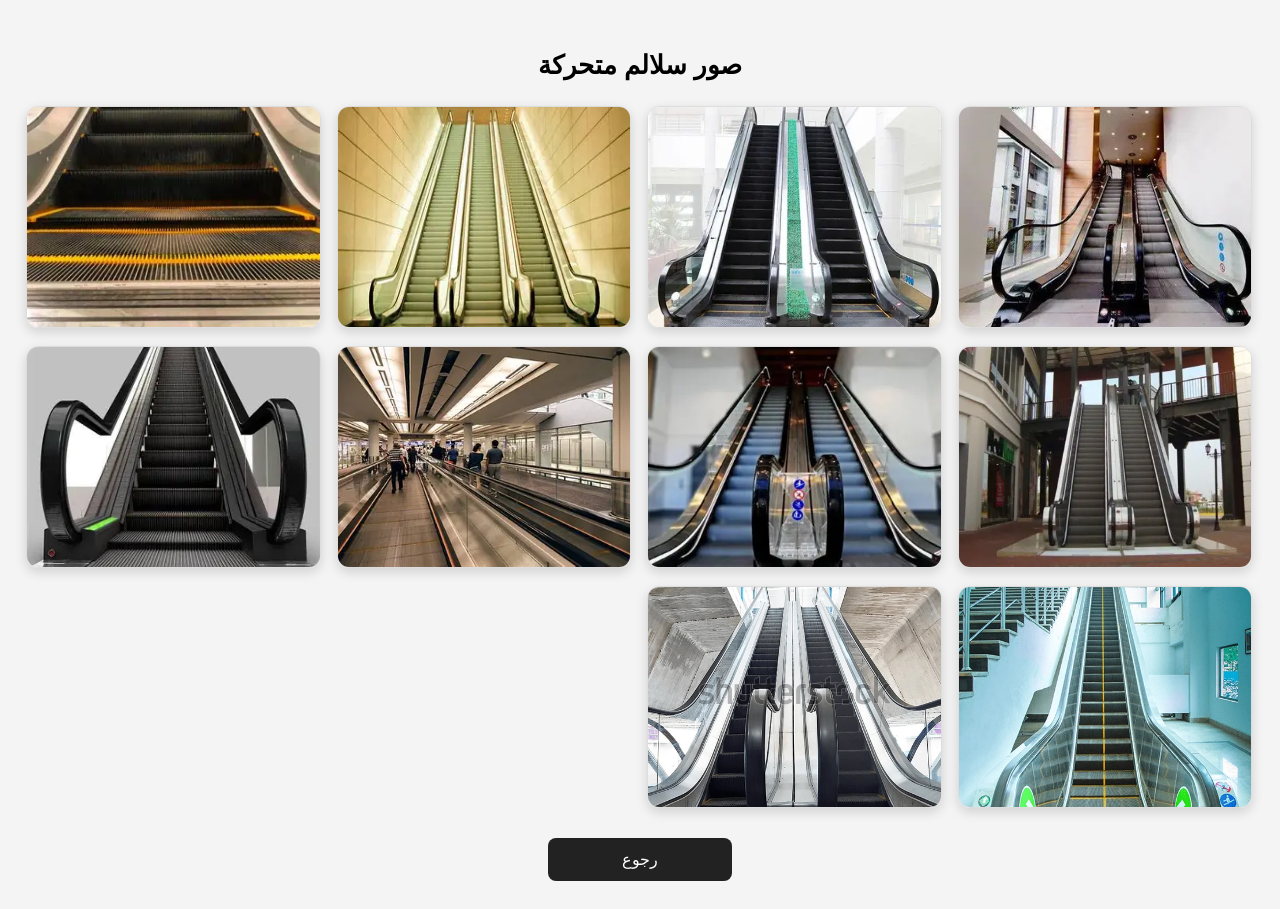
<file: g.html>
<!DOCTYPE html>
<html lang="ar" dir="rtl">
<head>
<meta charset="UTF-8">
<meta name="viewport" content="width=device-width, initial-scale=1.0">
<title>صور  سلام متحركه </title>

<style>
  body {
    font-family: "Tajawal", sans-serif;
    background: #f4f4f4;
    padding: 20px;
  }

  h2 {
    text-align: center;
    margin-bottom: 25px;
    font-size: 26px;
  }

  /* ==== معرض منظم ==== */
  .gallery {
    display: grid;
    grid-template-columns: repeat(auto-fill, minmax(250px, 1fr));
    gap: 18px;
  }

  .gallery img {
    width: 100%;
    height: 220px;             /* نفس الطول لكل الصور */
    object-fit: cover;         /* قص الصورة بشكل نظيف */
    border-radius: 12px;
    border: 1px solid #ddd;
    box-shadow: 0 4px 12px rgba(0,0,0,0.15);
    transition: 0.3s ease;
  }

  .gallery img:hover {
    transform: scale(1.04);
    box-shadow: 0 6px 18px rgba(0,0,0,0.25);
  }

  .back {
    display: block;
    margin: 30px auto 0;
    width: 160px;
    text-align: center;
    padding: 12px;
    background: #222;
    color: #fff;
    border-radius: 8px;
    text-decoration: none;
    font-size: 16px;
  }
</style>

</head>
<body>

<h2>صور  سلالم متحركة</h2>

<div class="gallery">
  <img src="download (3).webp">
  <img src="OIP (6).webp">
  <img src="OIP (7).webp">
  <img src="OIP (8).webp">
  <img src="OIP (9).webp">
  <img src="OIP (10).webp">
  <img src="OIP (11).webp">
  <img src="OIP (12).webp">
  <img src="9.webp">
  <img src="escalators-outside-building-jakarta-under-600w-2203993879.webp" alt="">
 
 
</div>

<a class="back" href="index.html">رجوع</a>

</body>
</html>
</file>
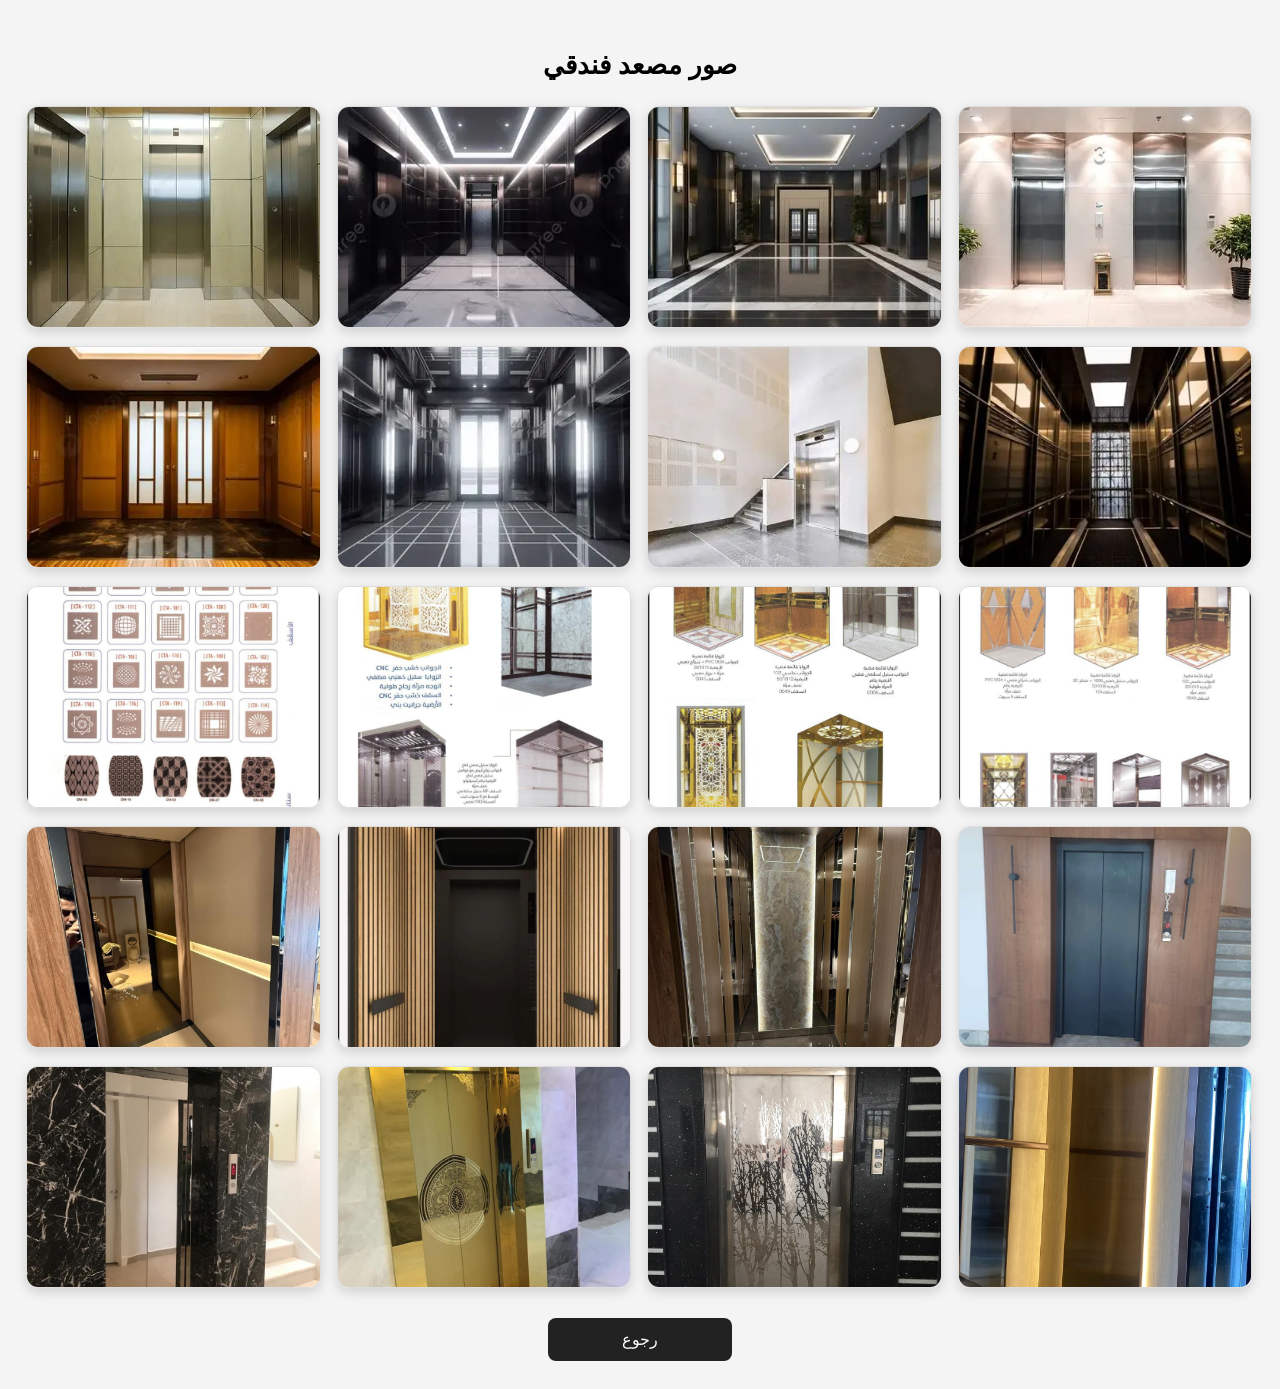
<file: h.html>
<!DOCTYPE html>
<html lang="ar" dir="rtl">
<head>
<meta charset="UTF-8">
<meta name="viewport" content="width=device-width, initial-scale=1.0">
<title>صور مصعد فندقي</title> 

<style>
  body {
    font-family: "Tajawal", sans-serif;
    background: #f4f4f4;
    padding: 20px;
  }

  h2 {
    text-align: center;
    margin-bottom: 25px;
    font-size: 26px;
  }

  /* ==== معرض منظم ==== */
  .gallery {
    display: grid;
    grid-template-columns: repeat(auto-fill, minmax(250px, 1fr));
    gap: 18px;
  }

  .gallery img {
    width: 100%;
    height: 220px;             /* نفس الطول لكل الصور */
    object-fit: cover;         /* قص الصورة بشكل نظيف */
    border-radius: 12px;
    border: 1px solid #ddd;
    box-shadow: 0 4px 12px rgba(0,0,0,0.15);
    transition: 0.3s ease;
  }

  .gallery img:hover {
    transform: scale(1.04);
    box-shadow: 0 6px 18px rgba(0,0,0,0.25);
  }

  .back {
    display: block;
    margin: 30px auto 0;
    width: 160px;
    text-align: center;
    padding: 12px;
    background: #222;
    color: #fff;
    border-radius: 8px;
    text-decoration: none;
    font-size: 16px;
  }
</style>

</head>
<body>

<h2>صور   مصعد فندقي</h2>

<div class="gallery">
  <img src="download.webp">
  <img src="download (1).webp">
  <img src="download (2).webp">
  <img src="OIP.webp">
  <img src="OIP (1).webp">
  <img src="OIP (2).webp">
  <img src="OIP (3).webp">
  <img src="OIP (4).webp">
  <img src="9.jpg">
  <img src="10.jpg" alt="">
  <img src="11.jpg" alt="">
  <img src="12..jpg" alt="">
  <img src="13.jpg" alt="">
  <img src="15.jpg" alt="">
  <img src="16.jpg" alt="">
  <img src="154.jpg" alt="">
  <img src="52.jpg" alt="">
  <img src="53.jpg" alt="">
  <img src="54.jpg" alt="">
  <img src="WhatsApp Ima.jpg" alt="">
</div>

<a class="back" href="index.html">رجوع</a>

</body>
</html>
</file>
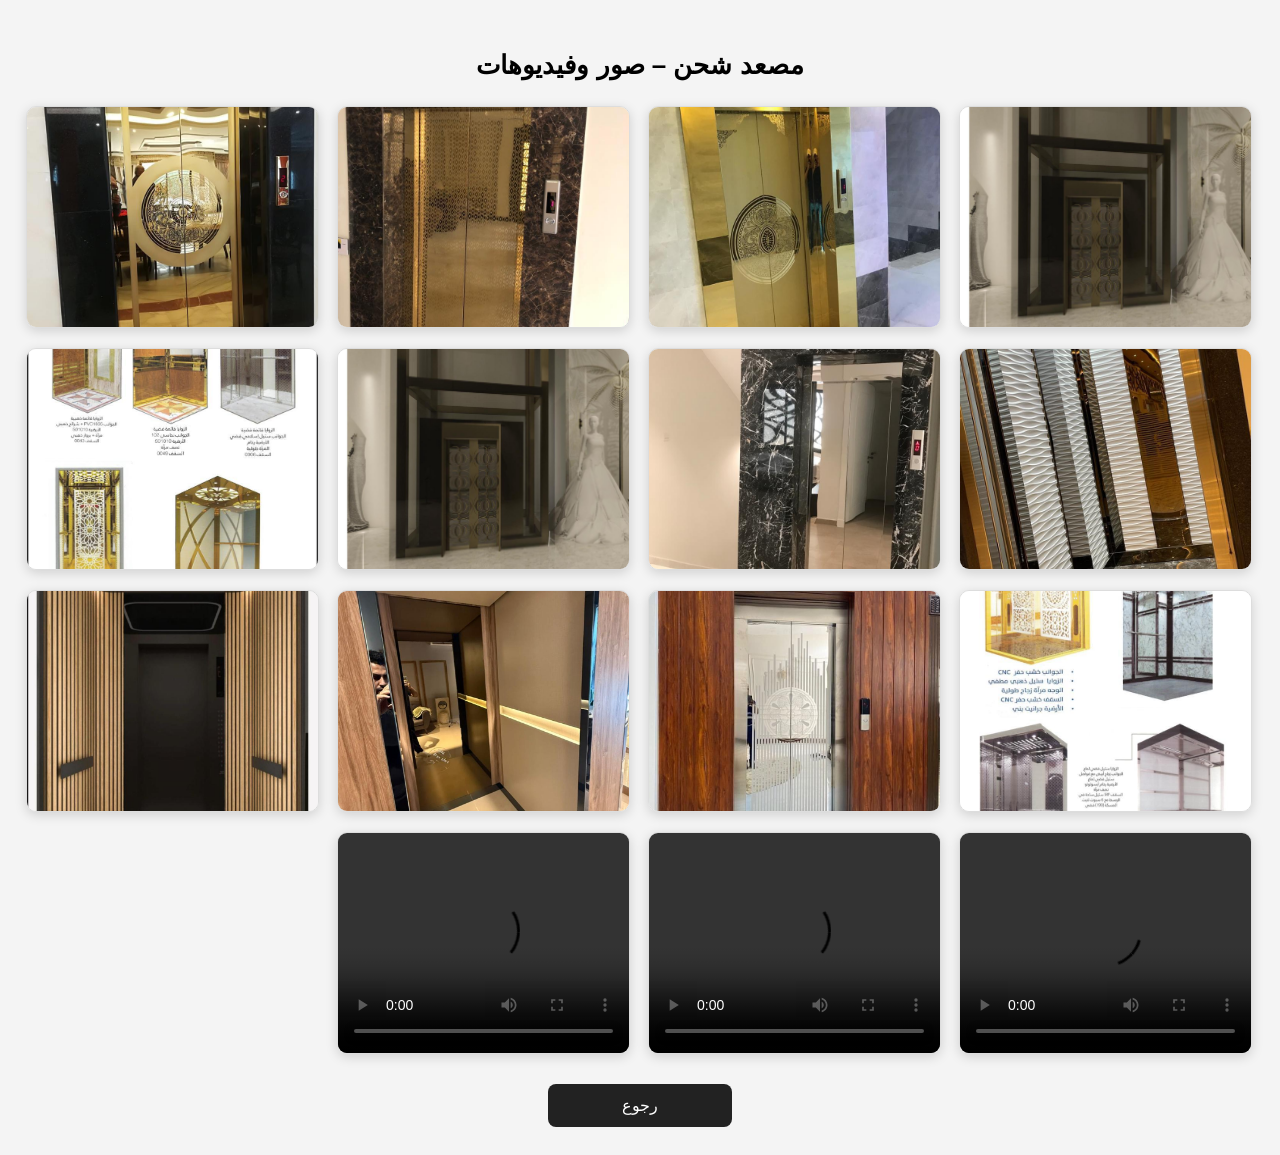
<file: hello.html>
<!DOCTYPE html>
<html lang="ar" dir="rtl">
<head>
<meta charset="UTF-8">
<meta name="viewport" content="width=device-width, initial-scale=1.0">
<title>مصعد شحن – صور وفيديوهات</title>

<style>
body {
  font-family: "Tajawal", sans-serif;
  background: #f4f4f4;
  padding: 20px;
}

h2 {
  text-align: center;
  margin-bottom: 25px;
  font-size: 26px;
}

/* === جريد موحد للصور والفيديوهات === */
.media-grid {
  display: grid;
  gap: 20px;
  grid-template-columns: repeat(auto-fit, minmax(250px, 1fr));
  justify-content: center;
}

/* === الصور والفيديوهات بنفس المقاس === */
.media-grid img,
.media-grid video {
  width: 100%;
  height: 220px;
  object-fit: cover;
  border-radius: 10px;
  border: 1px solid #ddd;
  box-shadow: 0 3px 12px rgba(0,0,0,0.15);
  transition: 0.3s ease;
}

.media-grid img:hover,
.media-grid video:hover {
  transform: scale(1.03);
  box-shadow: 0 6px 18px rgba(0,0,0,0.25);
}

/* زر الرجوع */
.back {
  display: block;
  margin: 30px auto 0;
  width: 160px;
  text-align: center;
  padding: 12px;
  background: #222;
  color: #fff;
  border-radius: 8px;
  text-decoration: none;
  font-size: 16px;
}

/* موبايل صغير جدًا */
@media (max-width: 400px) {
  .media-grid img,
  .media-grid video {
    height: 180px;
  }
}
</style>

</head>
<body>

<h2>مصعد شحن – صور وفيديوهات</h2>

<div class="media-grid">
  <!-- صور -->
  <img src="67.jpg" alt="">
  <img src="2.jpg" alt="">
  <img src="3.jpg" alt="">
  <img src="4.jpg" alt="">
  <img src="85.jpg" alt="">
  <img src="6.jpg" alt="">
  <img src="67.jpg" alt="">
  <img src="10.jpg" alt="">
  <img src="11.jpg" alt="">
  <img src="6r.jpg" alt="">
  <img src="154.jpg" alt="">
  <img src="16.jpg" alt="">

  <!-- فيديوهات -->
  <video controls>
    <source src="655.mp4" type="video/mp4">
  </video>

  <video controls>
    <source src="545.mp4" type="video/mp4">
  </video>

  <video controls>
    <source src="543.mp4" type="video/mp4">
  </video>
</div>

<a class="back" href="index.html">رجوع</a>

</body>
</html>
</file>
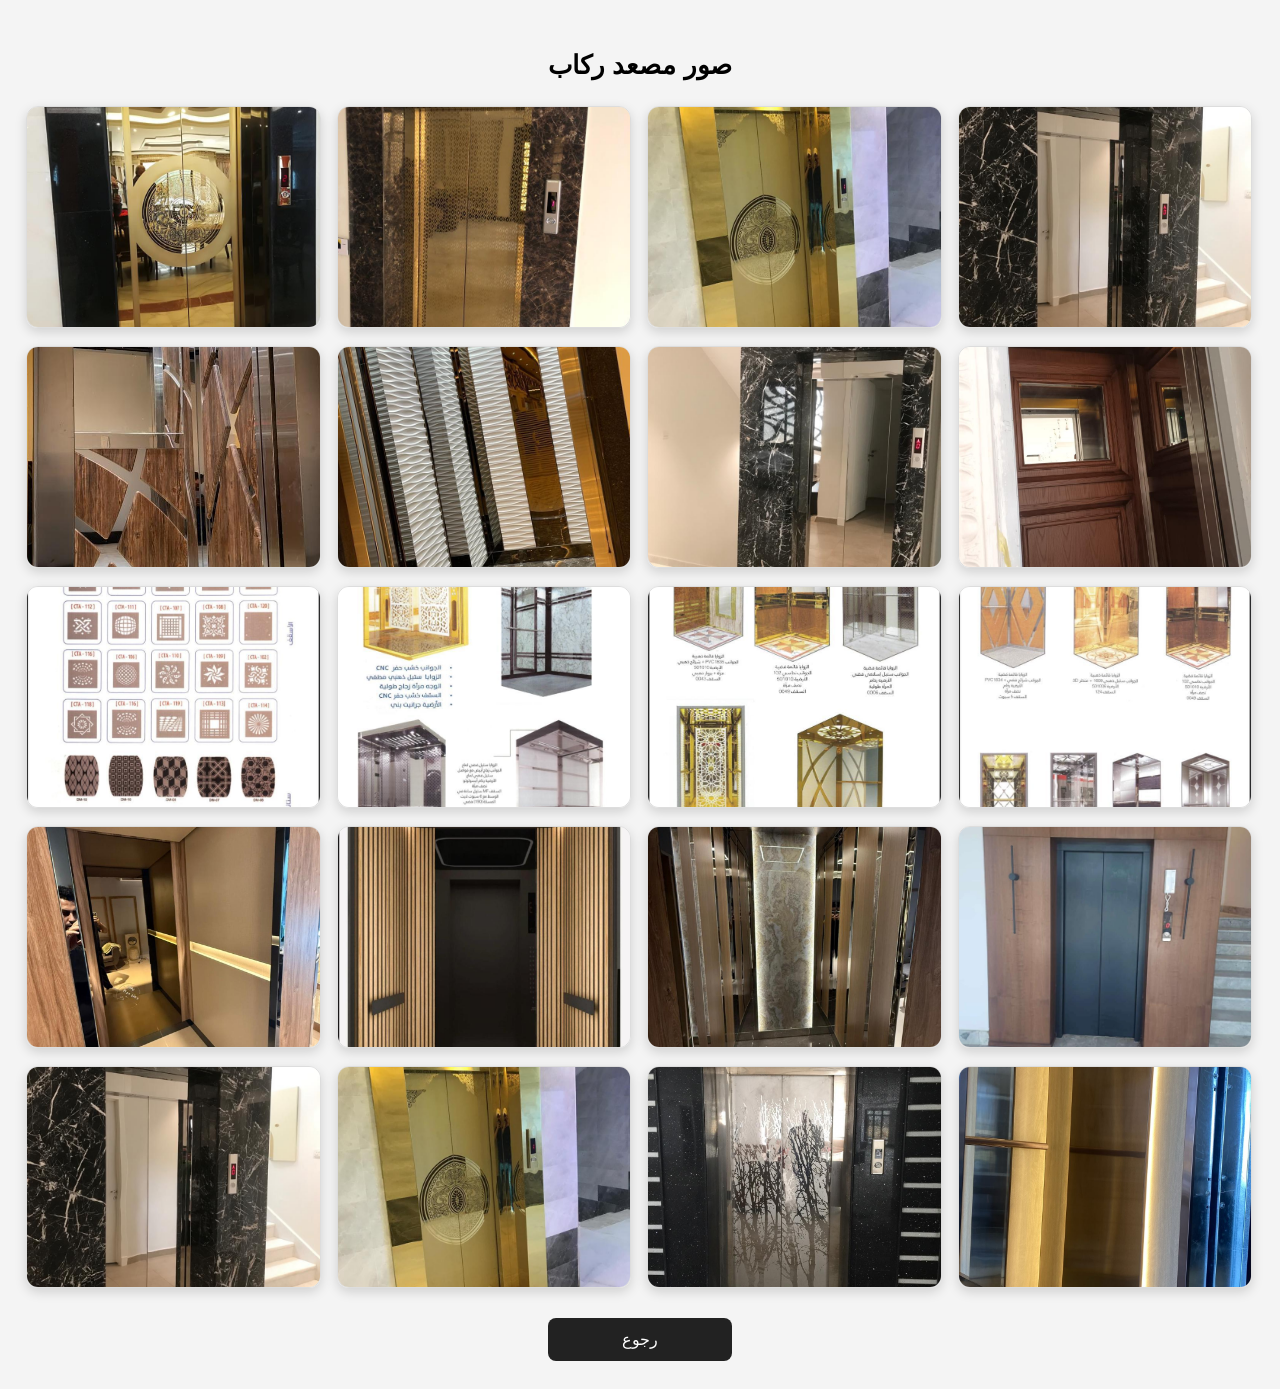
<file: main.html>
<!DOCTYPE html>
<html lang="ar" dir="rtl">
<head>
<meta charset="UTF-8">
<meta name="viewport" content="width=device-width, initial-scale=1.0">
<title>صور مصعد ركاب</title>

<style>
  body {
    font-family: "Tajawal", sans-serif;
    background: #f4f4f4;
    padding: 20px;
  }

  h2 {
    text-align: center;
    margin-bottom: 25px;
    font-size: 26px;
  }

  /* ==== معرض منظم ==== */
  .gallery {
    display: grid;
    grid-template-columns: repeat(auto-fill, minmax(250px, 1fr));
    gap: 18px;
  }

  .gallery img {
    width: 100%;
    height: 220px;             /* نفس الطول لكل الصور */
    object-fit: cover;         /* قص الصورة بشكل نظيف */
    border-radius: 12px;
    border: 1px solid #ddd;
    box-shadow: 0 4px 12px rgba(0,0,0,0.15);
    transition: 0.3s ease;
  }

  .gallery img:hover {
    transform: scale(1.04);
    box-shadow: 0 6px 18px rgba(0,0,0,0.25);
  }

  .back {
    display: block;
    margin: 30px auto 0;
    width: 160px;
    text-align: center;
    padding: 12px;
    background: #222;
    color: #fff;
    border-radius: 8px;
    text-decoration: none;
    font-size: 16px;
  }
</style>

</head>
<body>

<h2>صور مصعد ركاب</h2>

<div class="gallery">
  <img src="1jpg.jpg">
  <img src="2.jpg">
  <img src="3jpg.jpg">
  <img src="4.jpg">
  <img src="5.jpg">
  <img src="6.jpg">
  <img src="7.jpg">
  <img src="8.jpg">
  <img src="9.jpg">
  <img src="10.jpg" alt="">
  <img src="11.jpg" alt="">
  <img src="12..jpg" alt="">
  <img src="13.jpg" alt="">
  <img src="15.jpg" alt="">
  <img src="16.jpg" alt="">
  <img src="154.jpg" alt="">
  <img src="52.jpg" alt="">
  <img src="53.jpg" alt="">
  <img src="54.jpg" alt="">
  <img src="WhatsApp Ima.jpg" alt="">
</div>

<a class="back" href="index.html">رجوع</a>

</body>
</html>
</file>
